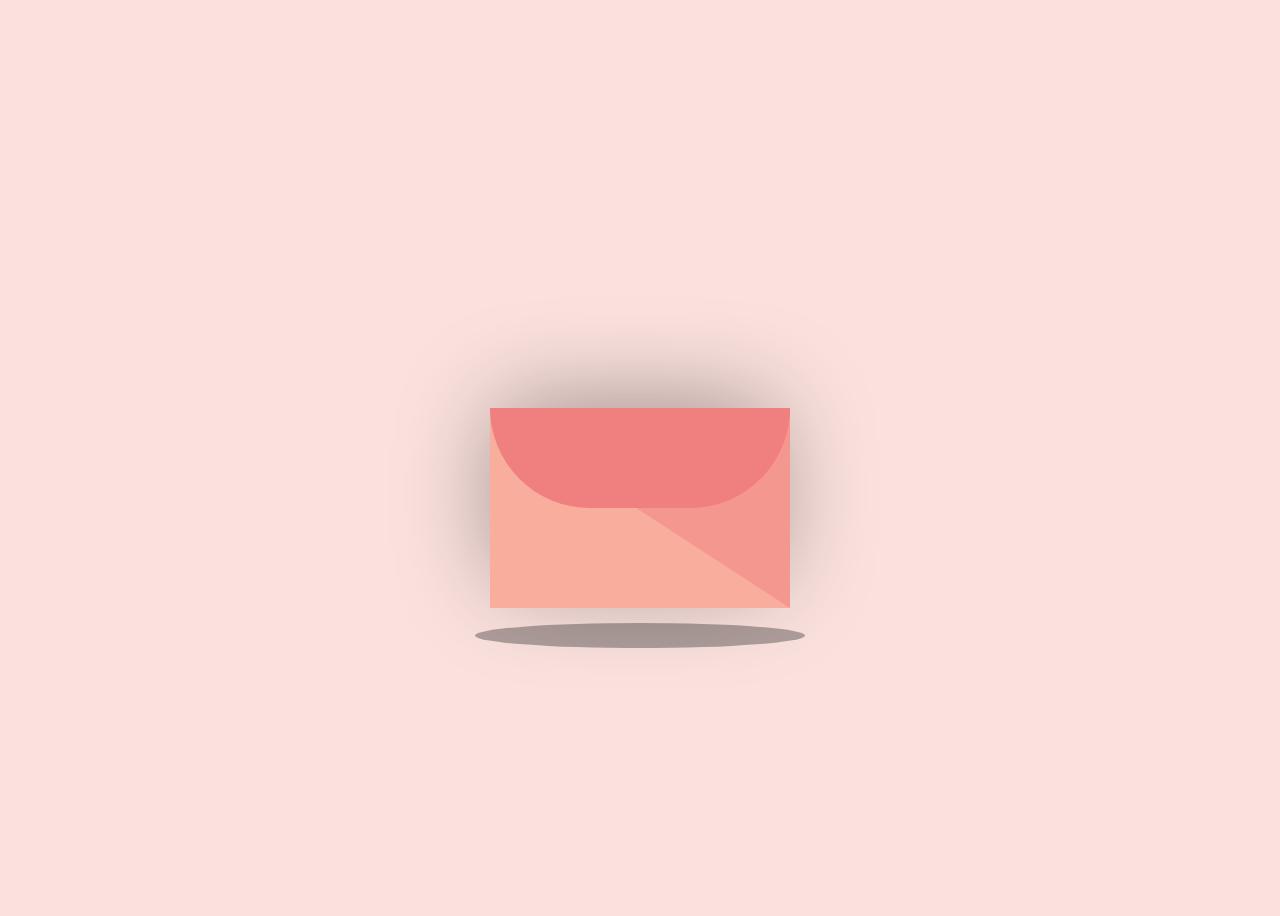
<file: index.html>
<!DOCTYPE html>
<html lang="en">

<head>
    <meta charset="UTF-8">
    <meta name="viewport" content="width=device-width, initial-scale=1.0">
    <title>Feliz San Valentin Zowi</title>
    <link rel="stylesheet" href="./assets/style.css">
    <link rel="icon" type="image/x-icon" href="./assets/favicon.png" />
</head>

<body>
    <div class="container first-step">
        <div class="valentines">
            <div id="envelope" class="envelope-close"></div>
            <div class="front"></div>
            <div class="card">
                <div class="text">Feliz día</br>de</br>San Valentin!</div>
                <div id="heart" class="heart"></div>
                <div class="hearts">
                    <div class="one"></div>
                    <div class="two"></div>
                    <div class="three"></div>
                    <div class="four"></div>
                    <div class="five"></div>
                </div>
            </div>
        </div>
        <div class="shadow"></div>
    </div>

    <div class="container two-step d-none">
        <div class="valentines">
            <div id="envelope" class="envelope-2"></div>
            <div class="card-2">
                <div class="text-2">Feliz día de San Valentin!</div>
                <div class="text-3">Querida Zoe,<br>
                    <br>
                    Cuatro años han pasado desde que nuestros caminos se encontraron,<br>
                    y en este tiempo nuestro amor ha crecido y se ha fortalecido, como una<br>
                    llama que nunca se apaga. Tu sonrisa sigue siendo mi luz en los días oscuros,<br>
                    y en tus ojos encuentro mi refugio, mi paz.<br>
                    <br>
                    Juntos hemos enfrentado los altibajos de la vida, construyendo un mundo<br>
                    lleno de risas, lágrimas y sueños compartidos. En cada momento, en cada<br>
                    instante, tu presencia ha sido mi mayor regalo, mi apoyo incondicional.<br>
                    <br>
                    En mis momentos más difíciles, has sido mi luz, mi guía, mi fuerza en la tempestad.<br>
                    Y quiero que sepas que estoy aquí para ti, listo para ser tu apoyo incondicional en<br>
                    todo momento, en cualquier circunstancia que la vida nos presente.<br>
                    <br>
                    Eres mi musa, mi confidente, la mujer que llena mi corazón de alegría y amor<br>
                    eterno. Te amo con toda mi alma, sin condiciones ni límites. Y te prometo que<br>
                    seguiré amándote cada día más, hasta el fin de los tiempos.<br>
                    <br>
                    <br>
                    Feliz San Valentín, mi bella Zoe. Que nuestro amor siga creciendo y floreciendo,<br>
                    como un aloe que se nutre con cada rayo de sol. Que la llama de la pasión nunca se<br>
                    apague, y que nuestra unión sea eterna, sin que nada ni nadie pueda romperla.<br>
                    <br>
                    <br>
                    Con todo mi amor,<br>
                    Jhonathan <3 </div>
                <div class="heart-2"></div>
                <div class="hearts">
                    <div class="one"></div>
                    <div class="two"></div>
                    <div class="three"></div>
                    <div class="four"></div>
                    <div class="five"></div>
                    <div class="six"></div>
                </div>
            </div>
        </div>
        <div class="shadow-2"></div>
    </div>

    <script src="https://cdnjs.cloudflare.com/ajax/libs/jquery/3.5.1/jquery.min.js"></script>
    <script src="./assets/script.js"></script>
</body>

</html>
</file>
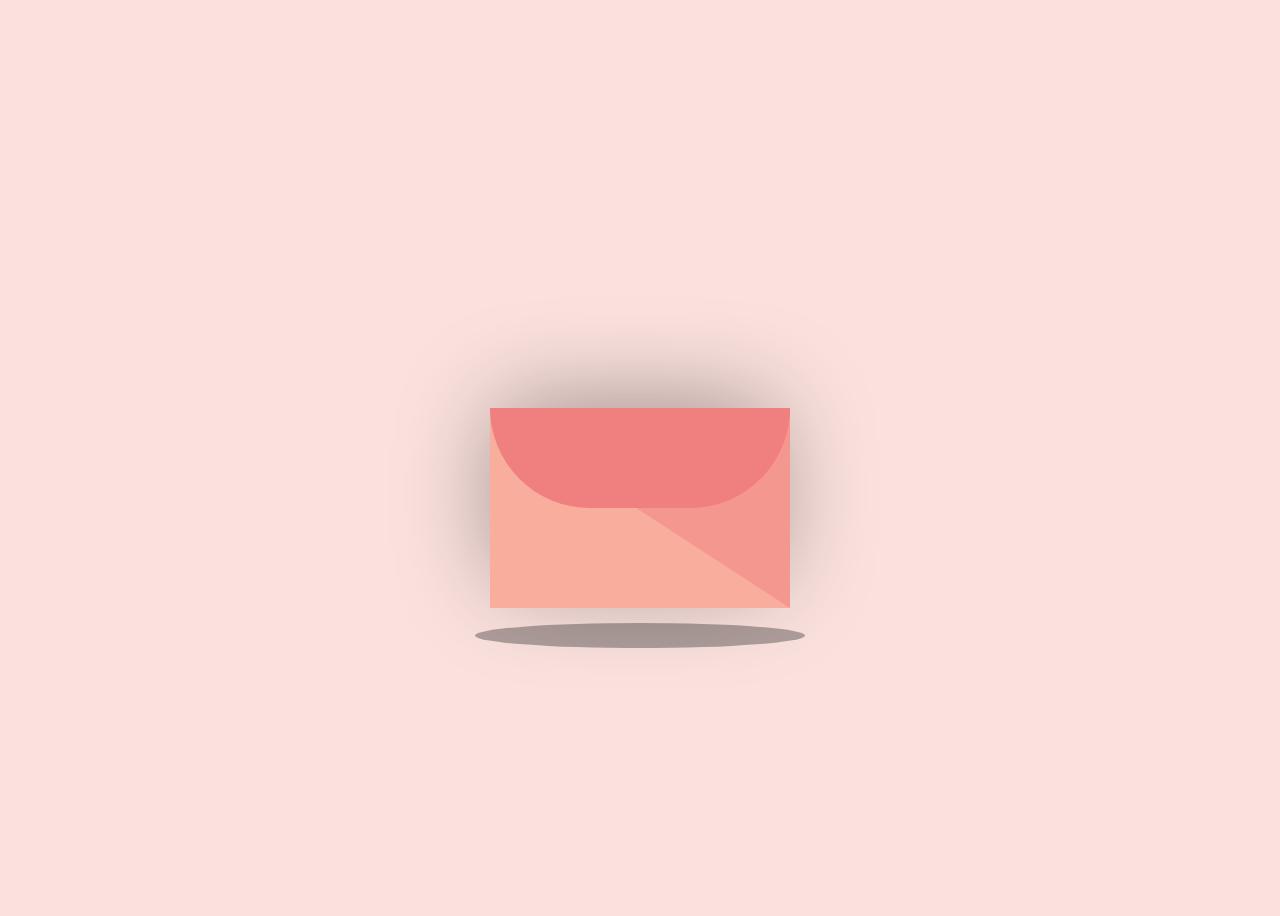
<file: home.html>
<!DOCTYPE html>
<html lang="en">

<head>
    <meta charset="UTF-8">
    <meta name="viewport" content="width=device-width, initial-scale=1.0">
    <title>Feliz San Valentin Zowi</title>
    <link rel="stylesheet" href="./assets/style.css">
    <link rel="icon" type="image/x-icon" href="/assets/favicon.png" />
</head>

<body>
    <div class="container first-step">
        <div class="valentines">
            <div id="envelope" class="envelope-close"></div>
            <div class="front"></div>
            <div class="card">
                <div class="text">Feliz día</br>de</br>San Valentin!</div>
                <div id="heart" class="heart"></div>
                <div class="hearts">
                    <div class="one"></div>
                    <div class="two"></div>
                    <div class="three"></div>
                    <div class="four"></div>
                    <div class="five"></div>
                </div>
            </div>
        </div>
        <div class="shadow"></div>
    </div>

    <div class="container two-step d-none">
        <div class="valentines">
            <div id="envelope" class="envelope-2"></div>
            <div class="card-2">
                <div class="text-2">Feliz día de San Valentin!</div>
                <div class="text-3">Querida Zoe,<br>
                    <br>
                    Cuatro años han pasado desde que nuestros caminos se encontraron,<br>
                    y en este tiempo nuestro amor ha crecido y se ha fortalecido, como una<br>
                    llama que nunca se apaga. Tu sonrisa sigue siendo mi luz en los días oscuros,<br>
                    y en tus ojos encuentro mi refugio, mi paz.<br>
                    <br>
                    Juntos hemos enfrentado los altibajos de la vida, construyendo un mundo<br>
                    lleno de risas, lágrimas y sueños compartidos. En cada momento, en cada<br>
                    instante, tu presencia ha sido mi mayor regalo, mi apoyo incondicional.<br>
                    <br>
                    En mis momentos más difíciles, has sido mi luz, mi guía, mi fuerza en la tempestad.<br>
                    Y quiero que sepas que estoy aquí para ti, listo para ser tu apoyo incondicional en<br>
                    todo momento, en cualquier circunstancia que la vida nos presente.<br>
                    <br>
                    Eres mi musa, mi confidente, la mujer que llena mi corazón de alegría y amor<br>
                    eterno. Te amo con toda mi alma, sin condiciones ni límites. Y te prometo que<br>
                    seguiré amándote cada día más, hasta el fin de los tiempos.<br>
                    <br>
                    <br>
                    Feliz San Valentín, mi bella Zoe. Que nuestro amor siga creciendo y floreciendo,<br>
                    como un aloe que se nutre con cada rayo de sol. Que la llama de la pasión nunca se<br>
                    apague, y que nuestra unión sea eterna, sin que nada ni nadie pueda romperla.<br>
                    <br>
                    <br>
                    Con todo mi amor,<br>
                    Jhonathan <3 </div>
                <div class="heart-2"></div>
                <div class="hearts">
                    <div class="one"></div>
                    <div class="two"></div>
                    <div class="three"></div>
                    <div class="four"></div>
                    <div class="five"></div>
                    <div class="six"></div>
                </div>
            </div>
        </div>
        <div class="shadow-2"></div>
    </div>

    <script src="https://cdnjs.cloudflare.com/ajax/libs/jquery/3.5.1/jquery.min.js"></script>
    <script src="./assets/script.js"></script>
</body>

</html>
</file>
<file: assets/style.css>
body {
    display: flex;
    justify-content: center;
    align-items: center;
    height: 100vh;
    background-color: #fae1dd;
}

.container {
    position: relative;
}

.valentines {
    position: relative;
    top: 50px;
    cursor: pointer;
    animation: up 3s linear infinite;
}

@keyframes up {

    0%,
    100% {
        transform: translateY(0);
    }

    50% {
        transform: translateY(-30px);
    }
}


.envelope-open{
    position: relative;
    width: 300px;
    height: 200px;
    background-color: #f08080;
}


.envelope-close{
    position: relative;
    width: 300px;
    height: 200px;
    background-color: #f08080;
}

.envelope-2{
    position: relative;
    width: 300px;
    height: 200px;
    background-color: none;
}

.envelope-open:before {
    background-color: #f08080;
    content: "";
    position: absolute;
    width: 100%;
    height: 100px;
    top: -100px;
    border-radius: 100px 100px 0px 0px;
}

.envelope-close:before {
    background-color: #f08080;
    content: "";
    position: absolute;
    width: 100%;
    height: 100px;
    border-radius: 0px 0px 100px 100px;
    z-index: 9999;
}

.envelope-2:before {
    background-color: none;
    content: "";
    position: absolute;
    width: 100%;
    height: 100px;
    border-radius: 0px 0px 100px 100px;
    z-index: 9999;
}

.card {
    position: absolute;
    background-color: #eae2b7;
    width: 270px;
    height: 170px;
    top: 5px;
    left: 15px;
    box-shadow: -5px -5px 100px rgba(0, 0, 0, 0.4);
}

.card-2 {
    position: absolute;
    background-color: #eae2b7;
    width: 350px;
    height: 800px;
    top: -350px;
    left: -25px;
    box-shadow: -5px -5px 100px rgba(0, 0, 0, 0.4);
}
.card-2:before {
    content: "";
    position: absolute;
    border: 3px solid #003049;
    border-style: dotted;
    width: 320px;
    height: 770px;
    left: 12px;
    top: 12px;
}


.card:before {
    content: "";
    position: absolute;
    border: 3px solid #003049;
    border-style: dotted;
    width: 240px;
    heighT: 140px;
    left: 12px;
    top: 12px;
}

.text {
    position: absolute;
    font-family: 'Brush Script MT', cursive;
    font-size: 28px;
    text-align: center;
    line-height: 25px;
    top: 19px;
    left: 65px;
    color: #003049;
}

.text-2 {
    position: absolute;
    font-family: 'Brush Script MT', cursive;
    font-size: 28px;
    text-align: center;
    line-height: 25px;
    top: 20px;
    left: 40px;
    color: #003049;
}

.text-3 {
    position: absolute;
    font-family: 'Brush Script MT', cursive;
    font-size: 16px;
    text-align: left;
    line-height: 16px;
    top: 60px;
    left: 20px;
    right: 20px;
    color: #003049;
}

.heart {
    background-color: #d62828;
    display: inline-block;
    height: 30px;
    margin: 0 10px;
    position: relative;
    top: 110px;
    left: 105px;
    transform: rotate(-45deg);
    width: 30px;
    cursor: pointer;
}

.heart:before,
.heart:after {
    content: "";
    background-color: #d62828;
    border-radius: 50%;
    height: 30px;
    position: absolute;
    width: 30px;
    cursor: pointer;
}

.heart:before {
    top: -15px;
    left: 0;
    cursor: pointer;
}

.heart:after {
    left: 15px;
    top: 0;
    cursor: pointer;
}

.heart-2 {
    background-color: #d62828;
    display: inline-block;
    height: 30px;
    margin: 0 10px;
    position: relative;
    top: 740px;
    left: 140px;
    transform: rotate(-45deg);
    width: 30px;
    cursor: pointer;
}

.heart-2:before,
.heart-2:after {
    content: "";
    background-color: #d62828;
    border-radius: 50%;
    height: 30px;
    position: absolute;
    width: 30px;
    cursor: pointer;
}

.heart-2:before {
    top: -15px;
    left: 0;
    cursor: pointer;
}

.heart-2:after {
    left: 15px;
    top: 0;
    cursor: pointer;
}

.hearts {
    position: absolute
}

.one,
.two,
.three,
.four,
.five,
.six{
    background-color: red;
    display: inline-block;
    height: 10px;
    margin: 0 10px;
    position: relative;
    transform: rotate(-45deg);
    width: 10px;
    top: 50px;
}

.one:before,
.one:after,
.two:before,
.two:after,
.three:before,
.three:after,
.four:before,
.four:after,
.five:before,
.five:after,
.six:before,
.six:after {
    content: "";
    background-color: red;
    border-radius: 50%;
    height: 10px;
    position: absolute;
    width: 10px;
}

.one:before,
.two:before,
.three:before,
.four:before,
.five:before,
.six:before {
    top: -5px;
    left: 0;
}

.one:after,
.two:after,
.three:after,
.four:after,
.five:after,
.six:after{
    left: 5px;
    top: 0;
}

.one {
    left: 10px;
    animation: heart 1s ease-out infinite;
}

.two {
    left: 30px;
    animation: heart 2s ease-out infinite;
}

.three {
    left: 50px;
    animation: heart 1.5s ease-out infinite;
}

.four {
    left: 70px;
    animation: heart 2.3s ease-out infinite;
}

.five {
    left: 90px;
    animation: heart 1.7s ease-out infinite;
}

.six {
    left: 110px;
    animation: heart 2.6s ease-out infinite;
}

@keyframes heart {
    0% {
        transform: translateY(0) rotate(-45deg) scale(0.3);
        opacity: 1;
    }

    100% {
        transform: translateY(-150px) rotate(-45deg) scale(1.3);
        opacity: 0.5;
    }
}

.front {
    position: absolute;
    border-right: 180px solid #f4978e;
    border-top: 95px solid transparent;
    border-bottom: 100px solid transparent;
    left: 120px;
    top: 5px;
    width: 0;
    height: 0;
    z-index: 10;
}

.front:before {
    position: absolute;
    content: "";
    border-left: 300px solid #f8ad9d;
    border-top: 195px solid transparent;
    left: -120px;
    top: -95px;
    width: 0;
    height: 0;
}

.shadow {
    position: absolute;
    width: 330px;
    height: 25px;
    border-radius: 50%;
    background-color: rgba(0, 0, 0, 0.3);
    top: 265px;
    left: -15px;
    animation: scale 3s linear infinite;
    z-index: -1;
}

.shadow-2 {
    position: absolute;
    width: 330px;
    height: 25px;
    border-radius: 50%;
    background-color: rgba(0, 0, 0, 0.3);
    top: 500px;
    left: -15px;
    animation: scale 3s linear infinite;
    z-index: -1;
}

@keyframes scale {

    0%,
    100% {
        transform: scaleX(1);
    }

    50% {
        transform: scaleX(0.85);
    }
}

.d-none{
    display: none !important;
}
</file>
